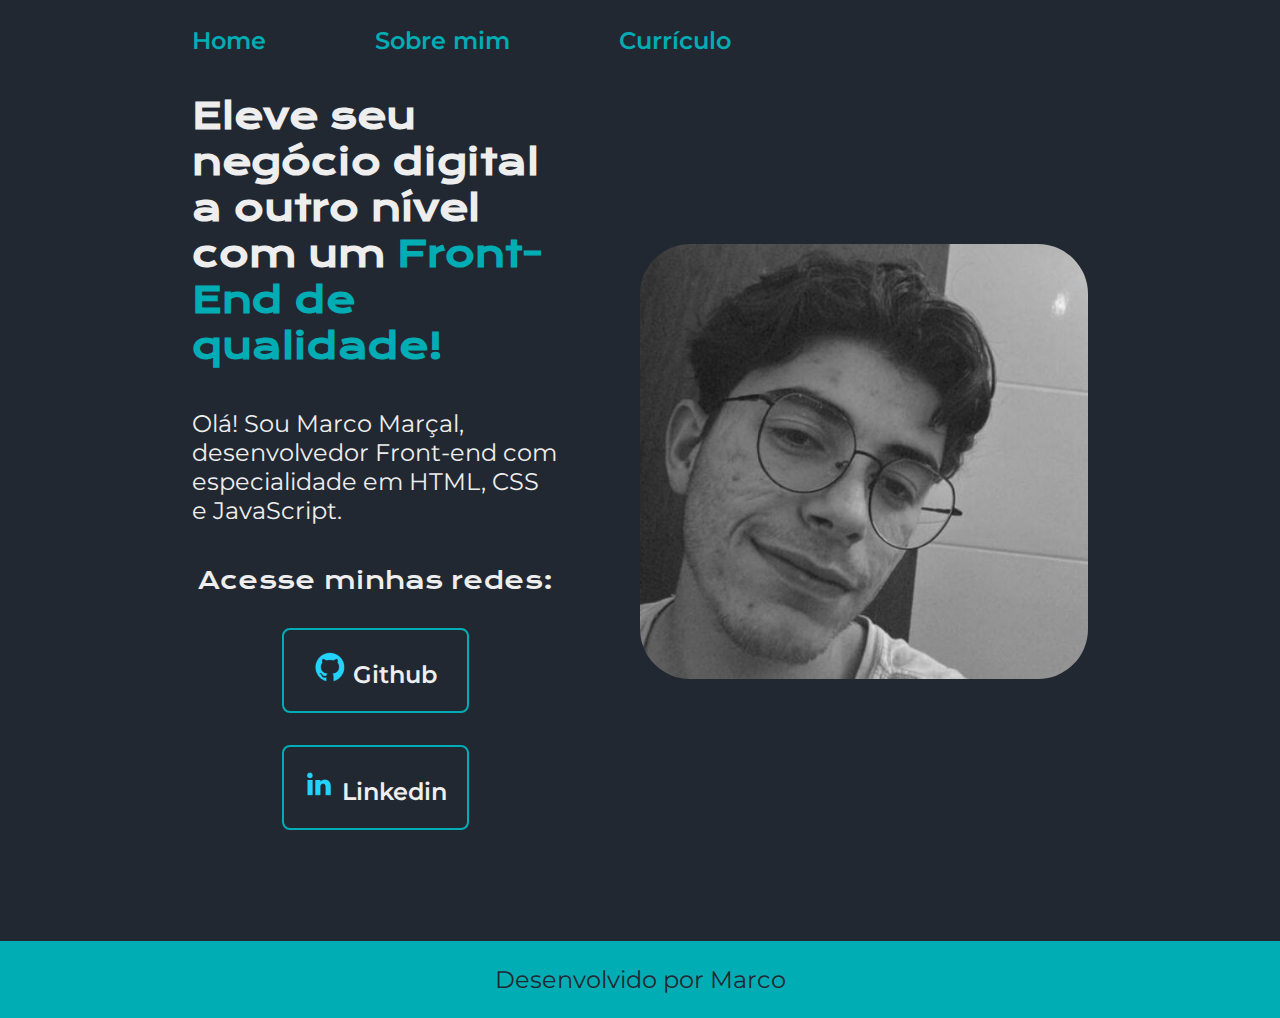
<file: index.html>
<!DOCTYPE html>
<html lang="pt-br">
<head>
    <meta charset="UTF-8">
    <meta name="viewport" content="width=device-width, initial-scale=1.0">
    <link rel="stylesheet" href="./style/style.css">
    <title>Portfolio</title>
    
</head>
<body>
    <head id="cabecalho">
        <nav id="cabecalho_menu">
            <a href="index.html" id="cabecalho_pag">Home</a>
            <a href="./about.html" id="cabecalho_pag">Sobre mim</a>
            <a href="./curriculo.html" id="cabecalho_pag">Currículo</a>
        </nav>
    </head>
    <main id="apresentacao">
        <section id="apresentacao_conteudo">
            <h1 id="apresentacao_titulo">
                Eleve seu negócio digital a outro nível com um <strong id="titulo">Front-End de qualidade!</strong>
            </h1>
            <p id="apresentacao_paragrafo">
                Olá! Sou Marco Marçal, desenvolvedor Front-end com especialidade em HTML, CSS e JavaScript.
            </p>
                <div id="apresentacao_links">
                    <h2 id="apresentacao_acesse">Acesse minhas redes:</h2>
                    <a id="apresentacao_botoes" href="https://github.com/MarcoMarcal" target="_blank">
                        <img src="./Assets/Logo Github.png">
                        Github
                    </a>
                    <a id="apresentacao_botoes" href="https://www.linkedin.com/in/marco-mar%C3%A7al-716168195/" target="_blank">
                        <img src="./Assets/Logo linkedin.png">
                        Linkedin
                    </a>
                </div>
        </section>
        <img id="EU" src="./Assets/Me.jpg" alt="Marco">
    </main>
    <footer id="rodape">
        <p>Desenvolvido por Marco</p>
    </footer>
</body>
</html>
</file>
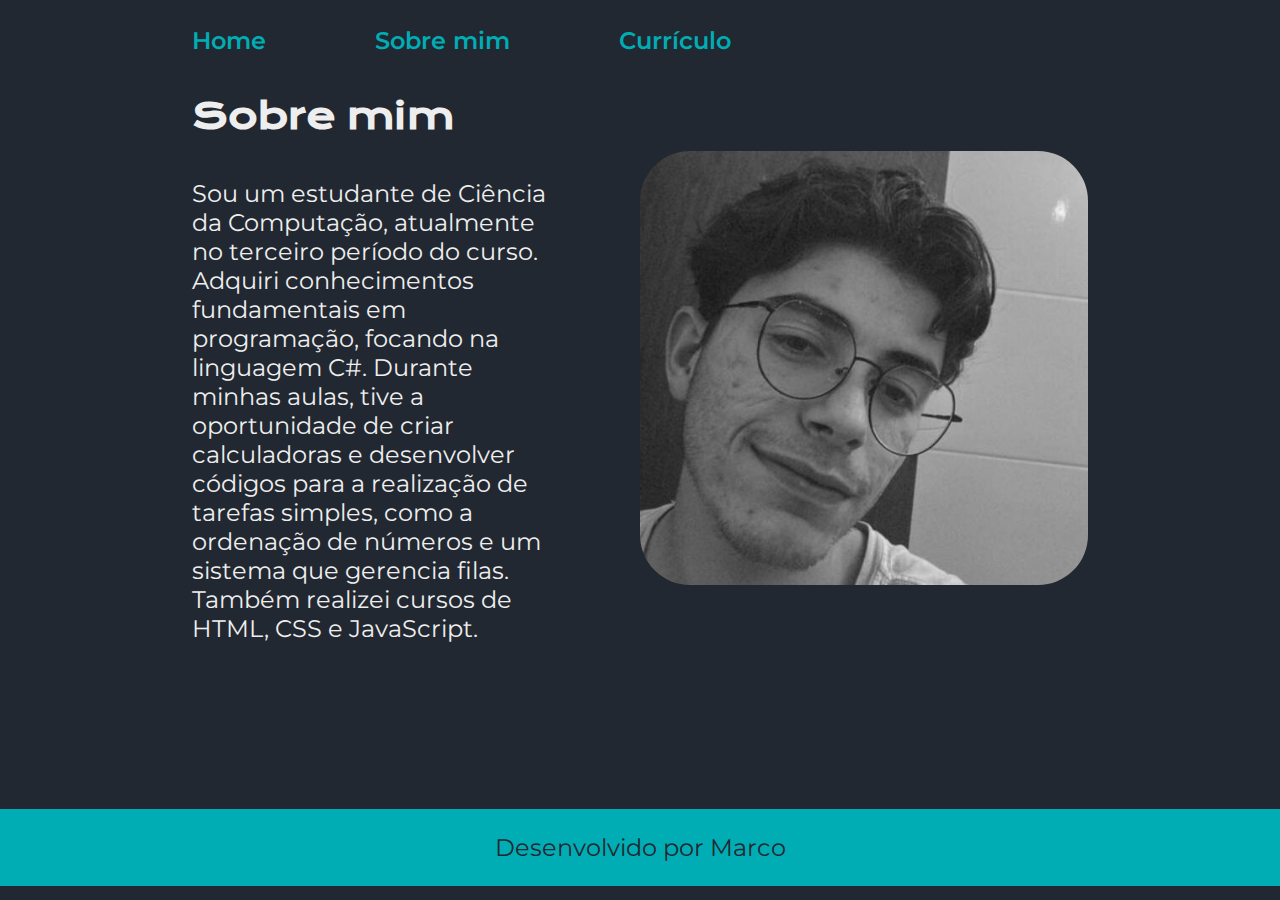
<file: about.html>
<!DOCTYPE html>
<html lang="pt-br">
<head>
    <meta charset="UTF-8">
    <meta name="viewport" content="width=device-width, initial-scale=1.0">
    <title>Sobre Mim</title>
    <link rel="stylesheet" href="./style/style.css">
</head>
<body>
    <head id="cabecalho">
        <nav id="cabecalho_menu">
            <a href="index.html" id="cabecalho_pag">Home</a>
            <a href="./about.html" id="cabecalho_pag">Sobre mim</a>
            <a href="./curriculo.html" id="cabecalho_pag">Currículo</a>
        </nav>
    </head>
    <main id="apresentacao">
        <section id="apresentacao_conteudo">
            <h1 id="apresentacao_titulo">Sobre mim</h1>
            <p id="apresentacao_paragrafo">Sou um estudante de Ciência da Computação, atualmente no terceiro período do curso. Adquiri conhecimentos fundamentais em programação, focando na linguagem C#. Durante minhas aulas, tive a oportunidade de criar calculadoras e desenvolver códigos para a realização de tarefas simples, como a ordenação de números e um sistema que gerencia filas. Também realizei cursos de HTML, CSS e JavaScript.</p>
        </section>
        <img id="EU" src="./Assets/Me.jpg" alt="Marco">
    </main>
    <footer id="rodape_curriculo">
        <p>Desenvolvido por Marco</p>
    </footer>
</body>
</html>
</file>
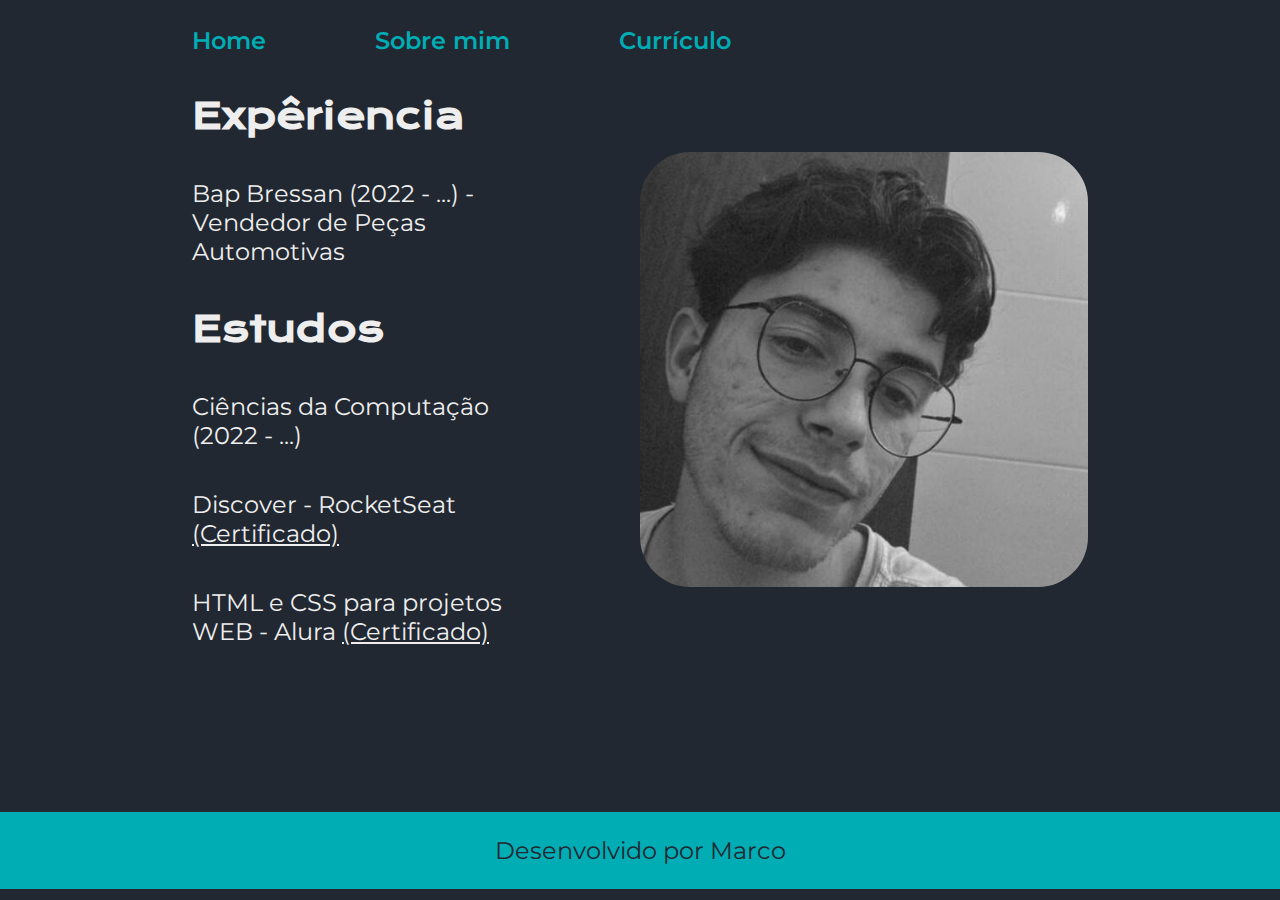
<file: curriculo.html>
<!DOCTYPE html>
<html lang="pt-br">
<head>
    <meta charset="UTF-8">
    <meta name="viewport" content="width=device-width, initial-scale=1.0">
    <title>Currículo</title>
    <link rel="stylesheet" href="./style/style.css">
</head>
<body>
    <head id="cabecalho">
        <nav id="cabecalho_menu">
            <a href="index.html" id="cabecalho_pag">Home</a>
            <a href="./about.html" id="cabecalho_pag">Sobre mim</a>
            <a href="./curriculo.html" id="cabecalho_pag">Currículo</a>
        </nav>
    </head>
    <main id="apresentacao">
        <section id="apresentacao_conteudo">
            <h1 id="apresentacao_titulo">Expêriencia</h1>
                <li id="apresentacao_xp">
                    Bap Bressan (2022 - ...) - Vendedor de Peças Automotivas
                </li>
               <h1 id="apresentacao_titulo">Estudos</h1>
               <li id="apresentacao_xp">
                    Ciências da Computação (2022 - ...)
               </li>
               <li id="apresentacao_xp">
                    Discover - RocketSeat <a id="title_xp" href="https://app.rocketseat.com.br/certificates/dfcf472d-4804-4f93-9250-d5979ba72860" target="_blank">(Certificado)</a>
                </li>
               <li id="apresentacao_xp">
                    HTML e CSS para projetos WEB - Alura <a id="title_xp" href="https://cursos.alura.com.br/certificate/06009b7a-213f-4f08-92d2-cc8180bb1cbb?lang=pt_BR" target="_blank">     (Certificado)</a>
                </li>
            </section>
            <img id="EU" src="./Assets/Me.jpg" alt="Marco">
        </main>
    <footer id="rodape_curriculo">
        <p>Desenvolvido por Marco</p>
    </footer>
</body>
</html>
</file>
<file: style/style.css>
@import url('https://fonts.googleapis.com/css2?family=Krona+One&family=Montserrat:wght@400;600&display=swap');

:root{
    --back: #222831;
    --text: #EEEEEE;
    --second: #00ADB5;
    --hover: #393E46;
}
*{
    margin: 0;
    padding: 0;
}
body{
    box-sizing: border-box;
    background-color: var(--back);
    color: var(--text)
}
#cabecalho_menu{
    padding: 2% 0% 0% 15%;
    display: flex;
    gap: 10%;
}
#cabecalho_pag{
    color: var(--second);
    font-size: 24px;
    font-family: 'Montserrat', sans-serif;
    font-weight: 600;
    text-decoration: none;
}
#titulo{
    color: var(--second);
}
#apresentacao{
    padding: 3% 15%;
    display: flex;
    align-items: center;
    justify-content: space-between;
    gap: 82px;
}
#apresentacao_conteudo{
    width: 50%;
    display: flex;
    flex-direction: column;
    gap: 40px;
}
#apresentacao_titulo{
    font-size: 2.25rem;
    font-family: 'Krona One', sans-serif;
}
#apresentacao_paragrafo{
    font-size: 1.5rem;
    font-family: 'Montserrat', sans-serif;
}
#apresentacao_links{
    display: flex;
    justify-content: space-between;
    flex-direction: column;
    align-items: center;
    gap: 32px;
}
#apresentacao_acesse{
    font-family: 'Krona One', sans-serif;
    font-size: 1.5rem;
    font-weight: 400;
}
#apresentacao_botoes{
    border: 2px solid var(--second);
    color: var(--text);
    width: 50%;
    padding: 21.5px 0;
    border-radius: 8px;
    text-align: center;
    text-decoration: none;
    font-size: 1.5rem;
    font-family: 'Montserrat', sans-serif;
    font-weight: 600;
}
#apresentacao_botoes:hover{
    background-color: var(--hover);
}
#EU{
    border-radius: 50px;
    width: 50%;

}
#rodape{
    padding: 24px;
    background-color: var(--second);
    color: var(--back);
    font-size: 1.5rem;
    font-family: 'Montserrat', sans-serif;
    text-align: center;
    margin-top: 5.7%;
}
#apresentacao_xp{
    
    list-style-type: none;
    font-size: 1.5rem;
    font-family: 'Montserrat', sans-serif;
}
#title_xp{
    color: var(--text);
}
#rodape_curriculo{
    background-color: var(--second);
    text-align: center;
    font-size: 1.5rem;
    font-family: 'Montserrat', sans-serif;
    color: var(--back);
    padding: 24px;
    margin-top: 10%;
}
@media (max-width: 1200px){
    
    #cabecalho_menu{
        padding: 10%;
        justify-content: center;
    }
    
    #apresentacao{
        flex-direction: column-reverse;
        padding: 5%;
    }
    #apresentacao_conteudo{
        width: auto;
    }
}
</file>
